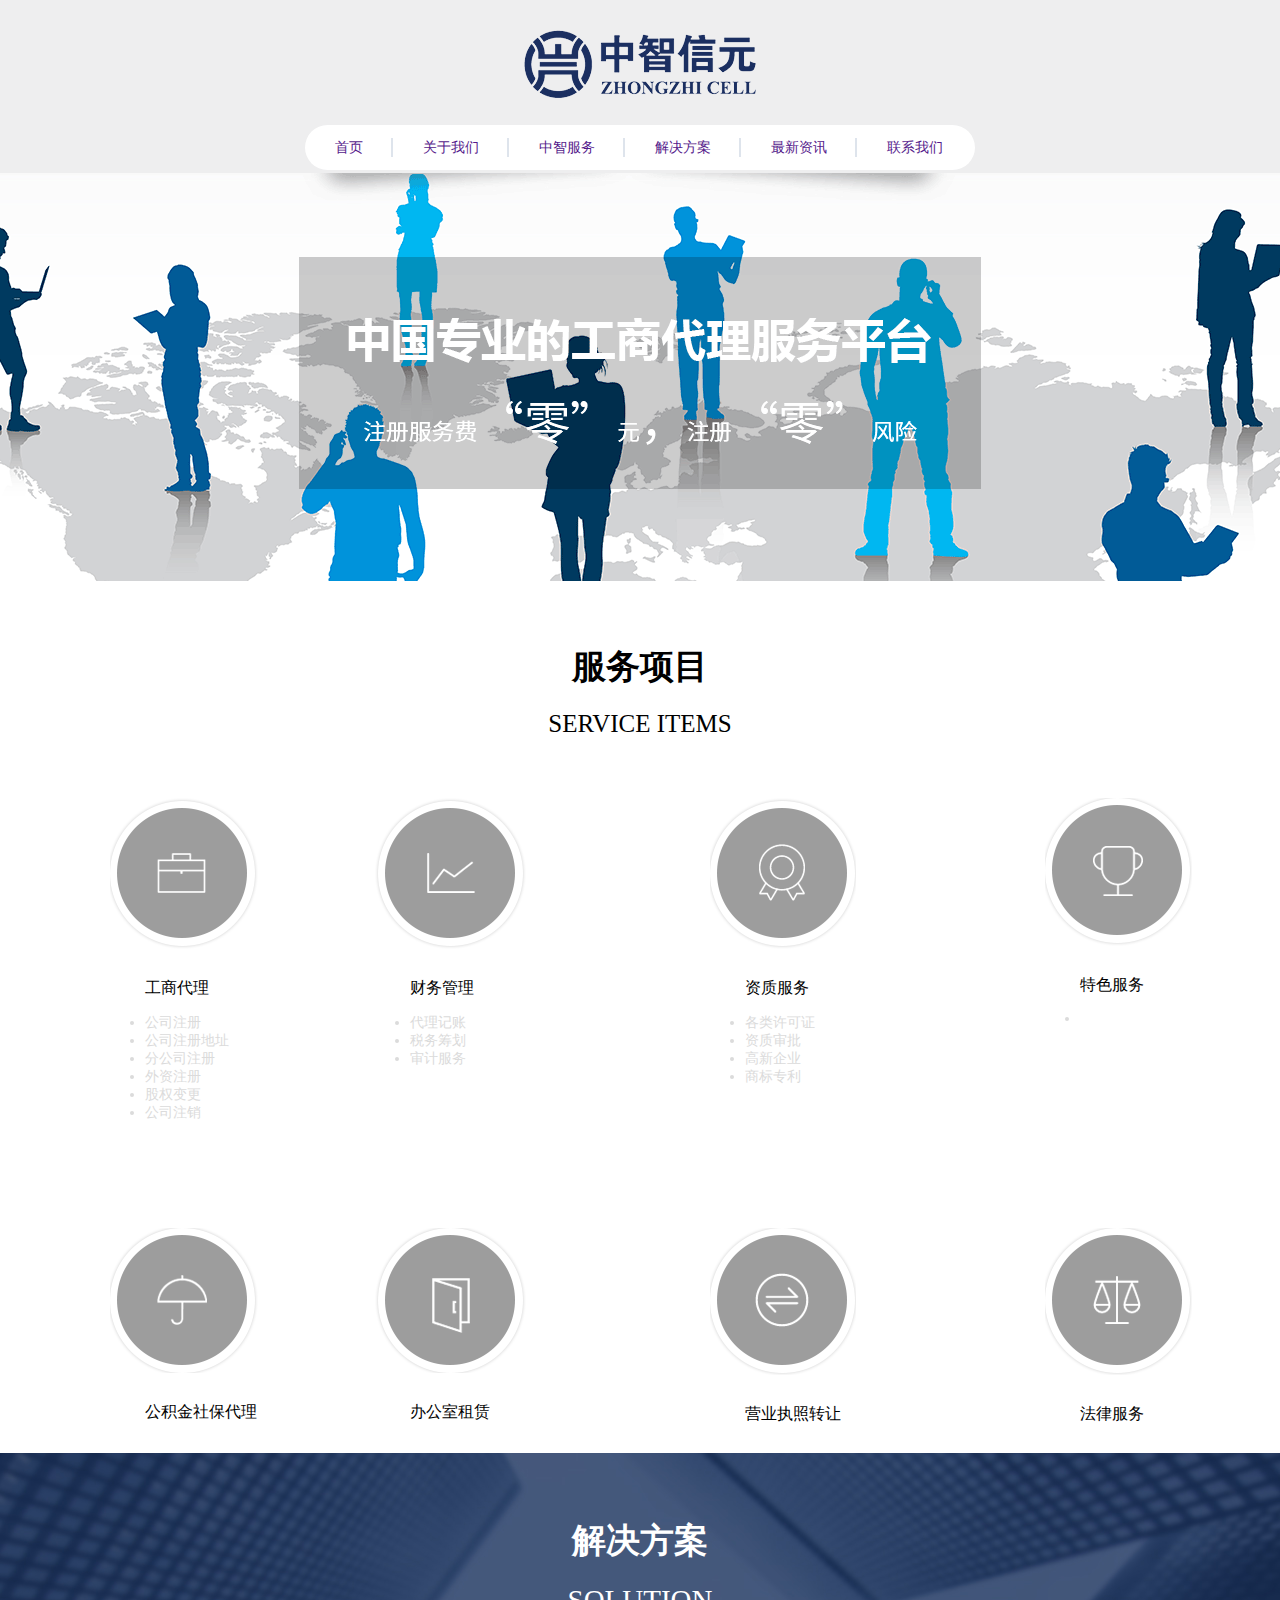
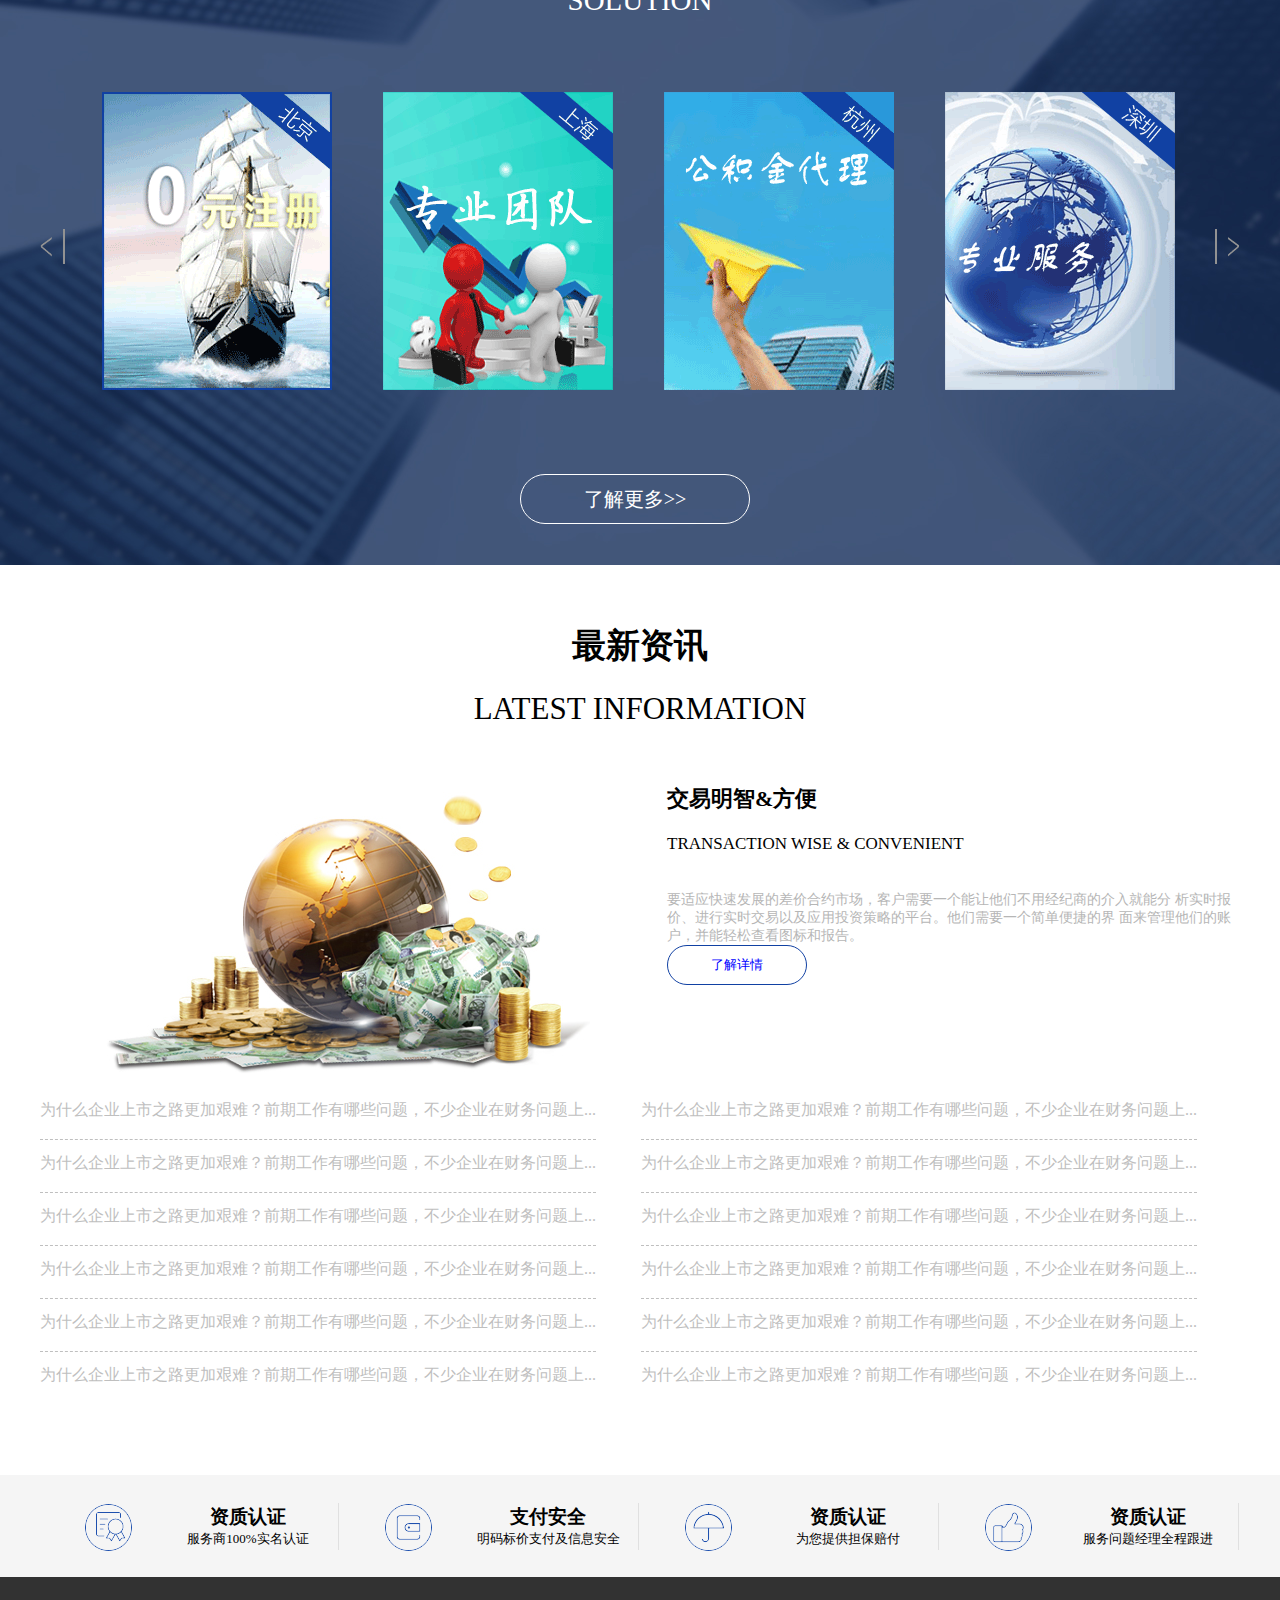
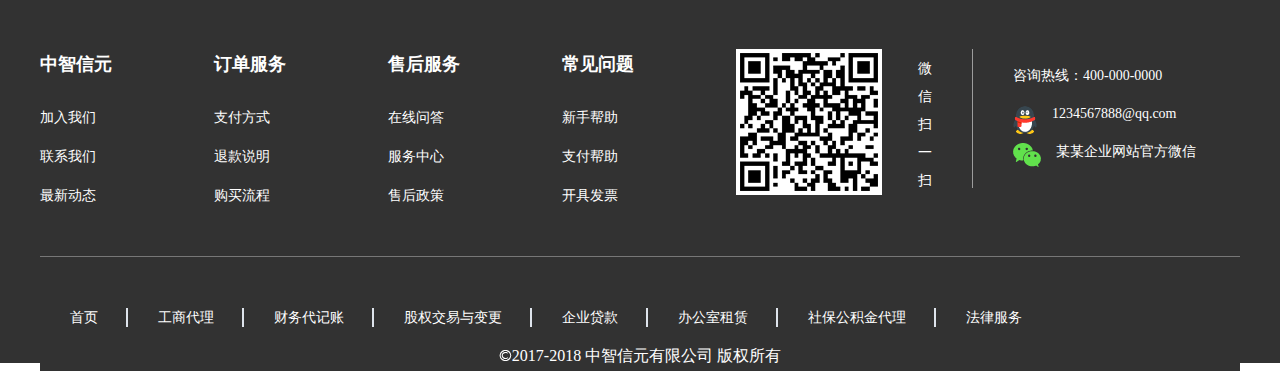
<file: images/index.html>
<!DOCTYPE html>
<html lang="en">
<head>
	<meta charset="UTF-8">
	<title>中智首页</title>
	<link rel="stylesheet" type="text/css" href="../css/index.css">
</head>
<body>
	<div class="header">
		<div class="logo">
			<img src="./logo.png">
		</div> 
		<ul class="nav">
			<li>
				<a href="" class="first">首页</a>
			</li>
			<li class="last">
				<a href="">关于我们</a>
			</li>
			<li class="last">
				<a href="">中智服务</a>
			</li>
			<li class="last">
				<a href="">解决方案</a>
			</li>
			<li class="last">
				<a href="">最新资讯</a>
			</li>
			<li class="last">
				<a href="">联系我们</a>
			</li>
		</ul>
	</div>
	<div class="tupian">
	</div>
	<div class="fuwu">
		<h3 class="xiangmu">服务项目</h3>
		<p class="yingwen">SERVICE ITEMS</p>
		<div class="sige">
			<ul>
				<li>
					<div class="diyi a">
						<img class="xiaotu" src="./1.png">
						<ul class="xiaozi">
							<p class="biaoti">工商代理</p>
							<li class="biao">公司注册</li>
							<li class="biao">公司注册地址</li>
							<li class="biao">分公司注册</li>
							<li class="biao">外资注册</li>
							<li class="biao">股权变更</li>
							<li class="biao">公司注销</li>
						</ul>
				    </div>

			    </li>
			    <li>
					<div class="diyi b">
						<img class="xiaotu" src="./2.png">
						<ul class="xiaozi">
							<p class="biaoti">财务管理</p>
							<li class="biao">代理记账</li>
							<li class="biao">税务筹划</li>
							<li class="biao">审计服务 </li>
						</ul>
				    </div>
			    </li>
			    <li>
					<div class="diyi b">
						<img class="xiaotu" src="./3.png">
						<ul class="xiaozi">
							<p class="biaoti">资质服务</p>
							<li class="biao">各类许可证</li>
							<li class="biao">资质审批</li>
							<li class="biao">高新企业</li>
							<li class="biao">商标专利</li>
						</ul>
				    </div>
			    </li>
			    <li>
					<div class="diyi a">
						<img class="xiaotu" src="./4.png">
						<ul class="xiaozi">
							<p class="biaoti">特色服务</p>
							<li class="biao"> </li>
						</ul>
				    </div>
			    </li>
			</ul>
		</div>
		<div class="housige">
			<ul>
				<li>
					<div class="dier a">
						<img class="xiaotu" src="./5.png">
						<ul class="xiaozi">
							<p class="biaoti">公积金社保代理</p>
						</ul>
					</div>
				</li>
				<li>
					<div class="dier b">
						<img class="xiaotu" src="./6.png">
						<ul class="xiaozi">
							<p class="biaoti">办公室租赁</p>
						</ul>
					</div>
				</li>
				<li>
					<div class="dier b">
						<img class="xiaotu" src="./7.png">
						<ul class="xiaozi">
							<p class="biaoti">营业执照转让</p>
						</ul>
					</div>
				</li>
				<li>
					<div class="dier a">
						<img class="xiaotu" src="./8.png">
						<ul class="xiaozi">
							<p class="biaoti">法律服务</p>
						</ul>
					</div>
				</li>
			</ul>
		</div>
	</div>
	<div class="jiejue">
		<div class="box">
			<h3>解决方案</h3>
			<p>SOLUTION</p>
			<ul class="sifutu">
				<li>
					<div>
                         <img src="./10.png" alt="">
					</div>

				</li>
				<li>
					<div>
                         <img src="./11.png" alt="">
					</div>

				</li>
				<li>
					<div>
                         <img src="./12.png" alt="">
					</div>

				</li>
				<li>
					<div>
                         <img src="./13.png" alt="">
					</div>

				</li>
			</ul>
			<span class="zuojiantou"><img src="./left.png" alt=""></span>
			<span class="youjiantou"><img src="./right.png" alt=""></span>
			<button>了解更多>></button>
		</div>
	</div>
	<div class="zixun">
		<h3>最新资讯</h3>
		<p class="pp">LATEST INFORMATION</p>
		<img src="./20.png" alt="">
		<div class="youzi">
			<h4>交易明智&方便</h4>
			<p class="p1">TRANSACTION WISE & CONVENIENT</p>
			<p class="p2">要适应快速发展的差价合约市场，客户需要一个能让他们不用经纪商的介入就能分 析实时报价、进行实时交易以及应用投资策略的平台。他们需要一个简单便捷的界
			面来管理他们的账户，并能轻松查看图标和报告。</p>
		<button>了解详情</button>
	    </div>
	<div class="liebiao a">
		<ul>
			<li>为什么企业上市之路更加艰难？前期工作有哪些问题，不少企业在财务问题上...</li>
			<li>为什么企业上市之路更加艰难？前期工作有哪些问题，不少企业在财务问题上...</li>
			<li>为什么企业上市之路更加艰难？前期工作有哪些问题，不少企业在财务问题上...</li>
			<li>为什么企业上市之路更加艰难？前期工作有哪些问题，不少企业在财务问题上...</li>
			<li>为什么企业上市之路更加艰难？前期工作有哪些问题，不少企业在财务问题上...</li>
			<li>为什么企业上市之路更加艰难？前期工作有哪些问题，不少企业在财务问题上...</li>
		</ul>
	</div>
		<div class="liebiao b">
		<ul>
			<li>为什么企业上市之路更加艰难？前期工作有哪些问题，不少企业在财务问题上...</li>
			<li>为什么企业上市之路更加艰难？前期工作有哪些问题，不少企业在财务问题上...</li>
			<li>为什么企业上市之路更加艰难？前期工作有哪些问题，不少企业在财务问题上...</li>
			<li>为什么企业上市之路更加艰难？前期工作有哪些问题，不少企业在财务问题上...</li>
			<li>为什么企业上市之路更加艰难？前期工作有哪些问题，不少企业在财务问题上...</li>
			<li>为什么企业上市之路更加艰难？前期工作有哪些问题，不少企业在财务问题上...</li>
		</ul>
	</div>
	</div>
	<div class="weibu">
		<div class="weibu2">
			<ul>
				<li>
					<div class="tushu">
						<img src="./30.png" alt="">
						<h6>资质认证</h6>
						<p>服务商100%实名认证</p>
					</div>
				</li>
				<li>
					<div class="tushu">
						<img src="./31.png" alt="">
						<h6>支付安全</h6>
						<p>明码标价支付及信息安全</p>
					</div>
				</li>
				<li>
					<div class="tushu">
						<img src="./32.png" alt="">
						<h6>资质认证</h6>
						<p>为您提供担保赔付</p>
					</div>
				</li>
				<li>
					<div>
						<img src="./34.png" alt="">
						<h6>资质认证</h6>
						<p>服务问题经理全程跟进</p>
					</div>
				</li>
			</ul>
		</div>
	</div>
	<div class="zuihou">
		<div class="zuihou2">
			<ul class="aa">
				<h5>中智信元</h5>
				<li>加入我们</li>
				<li>联系我们</li>
				<li>最新动态</li>
			</ul>
			<ul class="aa">
				<h5>订单服务</h5>
				<li>支付方式</li>
				<li>退款说明</li>
				<li>购买流程</li>
			</ul>
			<ul class="aa">
				<h5>售后服务</h5>
				<li>在线问答</li>
				<li>服务中心</li>
				<li>售后政策</li>
			</ul>
			<ul class="aa">
				<h5>常见问题</h5>
				<li>新手帮助</li>
				<li>支付帮助</li>
				<li>开具发票</li>
			</ul>
			<img src="./100.png" alt="">
			<ul class="weixin">
				<li>微</li>
				<li>信</li>
				<li>扫</li>
				<li>一</li>
				<li>扫</li>
			</ul>
			<img class="lll" src="./lll.png" alt="">
			<ul class="qq">
				<li>咨询热线：400-000-0000</li>
				<li><img src="./qq.png" alt="">1234567888@qq.com</li>
				<li><img src="./wx.png" alt="">某某企业网站官方微信</li>
			</ul>
			<img src="./llll.png" alt="" style="width: 100%; ; margin-top: 30px; margin-bottom: 38px;"> 
			</div>
			<div class="zuizuihou">
		<ul class="zuihou3">
			<li>
				首页
			</li>
			<li>
				工商代理
			</li>
			<li>
				财务代记账
			</li>
			<li>
				股权交易与变更
			</li>
			<li>
				企业贷款
			</li>
			<li>
				办公室租赁
			</li>
			<li>
				社保公积金代理
			</li>
			<li>
				法律服务
			</li>
		</ul>
	</div>
		<div class="zuihou4">
			<div class="zuihou5">
				<p><img src="./qqq.png" alt="">2017-2018 中智信元有限公司 版权所有</p>
			</div>
		</div>
		</div>
	</div>
</body>
</html>
</file>
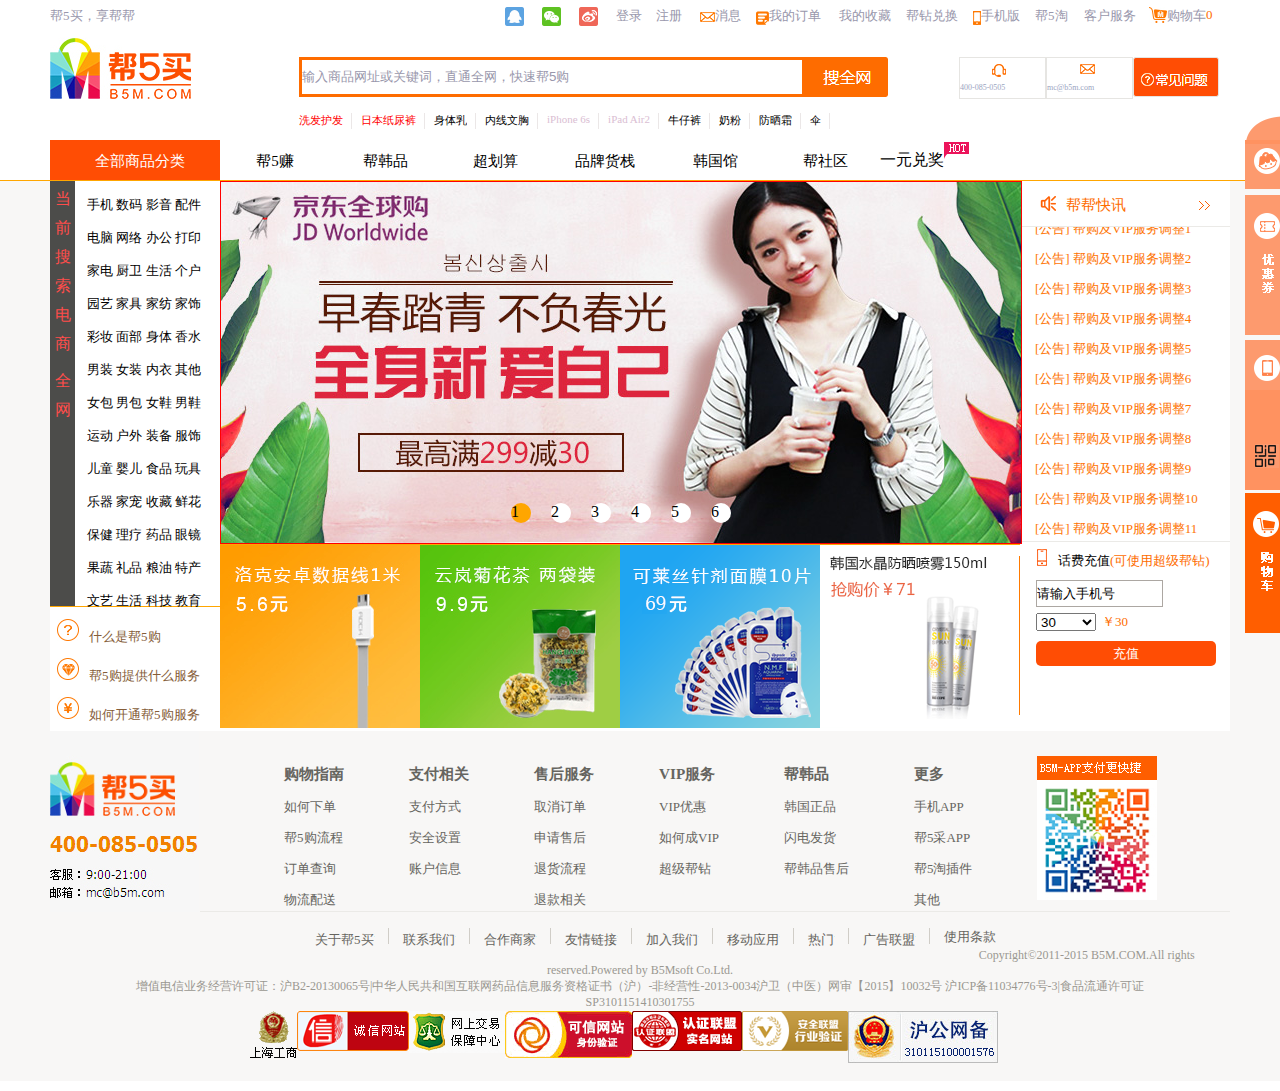
<file: 买5帮.html>
<!DOCTYPE html>
<html lang="en">
<head>
	<meta charset="UTF-8">
	<title>帮5买2</title>
	<link rel="stylesheet" href="index.css" type="text/css">
	<script type="text/javascript" src="public.js"></script> 
	<script src="animate.js"></script>
</head>
<body>
	<div class="topbig">
		<div class="top">
			<p class="one1">帮5买，享帮帮</p>
			<ul class="one2">
				<li class="b1"><span class="a1"></span></li>
				<li class="b2" ><span class="a2"></span></li>
				<li class="b3"><span class="a3"></span></li>
				<li class="b4"><p>登录</p></li>
				<li class="b4"><p>注册</p></li>
				<li class="b6"><span class="a4"></span><p>消息</p></li>
				<li class="b7"><img src="任务所需小图/img/dingdan.jpg" alt=""><p>我的订单</p></li>
				<li class="b8"><p>我的收藏</p></li>
				<li class="b8"><p>帮钻兑换</p></li>
				<li class="b10"><img src="任务所需小图/img/tp-my-phone.png" alt=""><p>手机版</p></li>
				<li class="b11"><p>帮5淘</p></li>
				<li class="b12"><p>客户服务</p></li>
				<li class="b13"><img src="任务所需小图/img/gouwuche.jpg" alt=""><p>购物车</p><p class="yellow">0</p></li>
			</ul>
		</div>
		<div class="top2">
			<div class="leftp"><img src="任务所需小图/img/logo_03.jpg" alt=""></div>
			<div class="midp">
				<input type="text" class="input" value="输入商品网址或关键词，直通全网，快速帮5购">
				<img class="sou" src="任务所需小图/img/sou.png" alt="">
				<ul class="midul">
					<li><p class="red">洗发护发</p><img src="任务所需小图/img/duanxian.png" alt=""></li>
					<li><p class="red">日本纸尿裤</p><img src="任务所需小图/img/duanxian.png" alt=""></li>
					<li><p>身体乳</p><img src="任务所需小图/img/duanxian.png" alt=""></li>
					<li><p>内线文胸</p><img src="任务所需小图/img/duanxian.png" alt=""></li>
					<li><p class="gray">iPhone 6s</p><img src="任务所需小图/img/duanxian.png" alt=""></li>
					<li><p class="gray">iPad Air2</p><img src="任务所需小图/img/duanxian.png" alt=""></li>
					<li><p>牛仔裤</p><img src="任务所需小图/img/duanxian.png" alt=""></li>
					<li><p>奶粉</p><img src="任务所需小图/img/duanxian.png" alt=""></li>
					<li><p>防晒霜</p><img src="任务所需小图/img/duanxian.png" alt=""></li>
					<li><p>伞</p><img src="任务所需小图/img/duanxian.png" alt=""></li>
				</ul>
			</div>
			<div class="rightp">
				<div class="div1"><img src="任务所需小图/img/goutong.png" alt="" class="goutong"><p class="dian">400-085-0505</p></div>
				<div class="div"><img src="任务所需小图/img/xin.png" class="goutong" alt=""><p class="dian">mc@b5m.com</p></div>
				<img src="任务所需小图/img/wenti.png" class="wenti">
			</div>
		</div>

		
	</div>
			<div class="top4">
			<div class="top3">
				<ul>
				<div class="divl"><li><p class="quan">全部商品分类</p></li></div>
				<li><p>帮5赚</p></li>
				<li><p>帮韩品</p></li>
				<li><p>超划算</p></li>
				<li><p>品牌货栈</p></li>
				<li><p>韩国馆</p></li>
				<li><p>帮社区</p></li>
				<div class="divr">
					<div class="q1">一元兑奖</div>
					<div class="q2"><img src="任务所需小图/img/hot.gif" alt=""></div>
				</div>
			    </ul>
			</div>
		</div>
		<hr class="fenjie">
	<div class="middle">
		<div class="middle1">
			<div class="m1">
			    <div class="n1">
				<p class="n1p">当</p>
				<p>前</p>
				<p>搜</p>
				<p>索</p>
				<p>电</p>
				<p>商</p>
				<p>  </p>
				<p>全</p>
				<p>网</p>
			    </div>
			    <div class="n2">
				<p>手机 数码 影音 配件</p>
				<p>电脑 网络 办公 打印</p>
				<p>家电 厨卫 生活 个户</p>
				<p>园艺 家具 家纺 家饰</p>
				<p>彩妆 面部 身体 香水</p>
				<p>男装 女装 内衣 其他</p>
				<p>女包 男包 女鞋 男鞋</p>
				<p>运动 户外 装备 服饰</p>
				<p>儿童 婴儿 食品 玩具</p>
				<p>乐器 家宠 收藏 鲜花</p>
				<p>保健 理疗 药品 眼镜</p>
				<p>果蔬 礼品 粮油 特产</p>
				<p>文艺 生活 科技 教育</p>
			    </div>
			    <hr class="fenjie1">
			    <div class="m4">
			    	<p><img src="任务所需小图/img/dd_03.jpg" alt="">什么是帮5购</p>
			     	<p><img src="任务所需小图/img/dd_06.jpg" alt="">帮5购提供什么服务</p>
				    <p><img src="任务所需小图/img/dd_08.jpg" alt="">如何开通帮5购服务</p>
			    </div>
		    </div>
		<div class="m2">
			<div class="n3" id="n3">
		    <div class="slider" id="slider">
			    <div class="slide"><img src="任务所需小图/img/bann6.png" alt=""></div>
			    <div class="slide"><img src="任务所需小图/img/bann1.jpeg" alt=""></div>
			    <div class="slide"><img src="任务所需小图/img/bann2.jpeg" alt=""></div>
			    <div class="slide"><img src="任务所需小图/img/bann3.jpeg" alt=""></div>
			    <div class="slide"><img src="任务所需小图/img/bann4.jpeg" alt=""></div>
			    <div class="slide"><img src="任务所需小图/img/bann5.jpeg" alt=""></div>
			    <div class="slide"><img src="任务所需小图/img/bann6.png" alt=""></div>
			    <div class="slide"><img src="任务所需小图/img/bann1.jpeg" alt=""></div>
			</div>
	        <img src="任务所需小图/img/spanl.jpg" alt="" id="left">
		    <img src="任务所需小图/img/spanr.jpg" alt="" id="right">
		    <ul class="nav" id="nav">
			    <li class="active">1</li>
			    <li>2</li>
			    <li>3</li>
			    <li>4</li>
			    <li>5</li>
			    <li>6</li>
		    </ul>
		    </div>


			<hr class="fenjie2">
			<div class="m5">
				<div><img src="任务所需小图/img/1(1).jpg" alt=""></div>
				<div><img src="任务所需小图/img/2.jpg" alt=""></div>
				<div><img src="任务所需小图/img/3(1).png" alt=""></div>
				<div><a href="https://shaokuangkuang.github.io/web1/%E8%AF%A6%E6%83%85%E9%A1%B5.html"><img src="任务所需小图/img/qqq.png" alt=""></a> </div>
			</div>
		</div>
		<div class="m3">
			<div class="n4">
				<div class="o1">
					<img class="o1img1" src="任务所需小图/img/ico-notice.png" alt="">
					<p>帮帮快讯</p>
					<img class="o1img2" src="任务所需小图/img/jiantou.jpg" alt="">
				</div>
				<hr class="o1fenjei">
				<div class="o2" id="o2">
					<ul id="o2p1">
						<li>[公告]   帮购及VIP服务调整1</li>
						<li>[公告]   帮购及VIP服务调整2</li>
						<li>[公告]   帮购及VIP服务调整3</li>
						<li>[公告]   帮购及VIP服务调整4</li>
						<li>[公告]   帮购及VIP服务调整5</li>
						<li>[公告]   帮购及VIP服务调整6</li>
						<li>[公告]   帮购及VIP服务调整7</li>
						<li>[公告]   帮购及VIP服务调整8</li>
						<li>[公告]   帮购及VIP服务调整9</li>
						<li>[公告]   帮购及VIP服务调整10</li>
						<li>[公告]   帮购及VIP服务调整11</li>
						<li>[公告]   帮购及VIP服务调整12</li>
						<li>[公告]   帮购及VIP服务调整13</li>
					</ul>
					<ul id="o2p2"></ul>
				</div>
			</div>
			<div class="m6">
				<hr class="m6fenjie">
				<img class="m6img" src="任务所需小图/img/phone.png" alt="">
				<p>话费充值</p>
				<p class="m6p1">(可使用超级帮钻)</p>
				<input class="m6input" type="text" value="请输入手机号">
				<select onchange="changenum1(this.options[this.options.selectedIndex].value)">
					<option value="30">30</option>
					<option value="50">50</option>
					<option value="100">100</option>
				</select>
				<p id="m6p2">￥30</p>
				<button type="button">充值</button>
			</div>
		</div>
		</div>
	</div>
	<div class="bottom">
		<div class="bottom1">
			<img src="任务所需小图/img/loginB.jpg" alt="">
			<ul class="bottom11">
				<li><h3>购物指南</h3></li>
				<li>如何下单</li>
				<li>帮5购流程</li>
				<li>订单查询</li>
				<li>物流配送</li>
			</ul>
			<ul>
				<li><h3>支付相关</h3></li>
				<li>支付方式</li>
				<li>安全设置</li>
				<li>账户信息</li>
			</ul>
			<ul>
				<li><h3>售后服务</h3></li>
				<li>取消订单</li>
				<li>申请售后</li>
				<li>退货流程</li>
				<li>退款相关</li>
			</ul>
			<ul>
				<li><h3>VIP服务</h3></li>
				<li>VIP优惠</li>
				<li>如何成VIP</li>
				<li>超级帮钻</li>
			</ul>
			<ul>
				<li><h3>帮韩品</h3></li>
				<li>韩国正品</li>
				<li>闪电发货</li>
				<li>帮韩品售后</li>
			</ul>
			<ul>
				<li><h3>更多</h3></li>
				<li>手机APP</li>
				<li>帮5采APP</li>
				<li>帮5淘插件</li>
				<li>其他</li>
			</ul>
			<img class="bottom1img" src="任务所需小图/img/erweima.jpg" alt="">
		</div>
		<div class="bottom2">
			<hr class="bottom2fenjie">
			<ul>
				<li>关于帮5买<img src="任务所需小图/img/bottom2.png" alt=""></li>
				<li>联系我们<img src="任务所需小图/img/bottom2.png" alt=""></li>
				<li>合作商家<img src="任务所需小图/img/bottom2.png" alt=""></li>
				<li>友情链接<img src="任务所需小图/img/bottom2.png" alt=""></li>
				<li>加入我们<img src="任务所需小图/img/bottom2.png" alt=""></li>
				<li>移动应用<img src="任务所需小图/img/bottom2.png" alt=""></li>
				<li>热门<img src="任务所需小图/img/bottom2.png" alt=""></li>
				<li>广告联盟<img src="任务所需小图/img/bottom2.png" alt=""></li>
				<li>使用条款</li>
			</ul>
			<p class="bottom2p">Copyright©2011-2015 B5M.COM.All rights reserved.Powered by B5Msoft Co.Ltd.</p>
			<p>增值电信业务经营许可证：沪B2-20130065号|中华人民共和国互联网药品信息服务资格证书（沪）-非经营性-2013-0034沪卫（中医）网审【2015】10032号 沪ICP备11034776号-3|食品流通许可证</p>
			<p>SP3101151410301755</p>
		</div>
		<div class="bottom3">
			<img id="bottom3img" src="任务所需小图/img/bo1.gif" alt="">
			<img src="任务所需小图/img/bo2.png"" alt="">
			<img src="任务所需小图/img/bo3.gif"" alt="">
			<img src="任务所需小图/img/bo4.png"" alt="">
			<img src="任务所需小图/img/bo5.png"" alt="">
			<img src="任务所需小图/img/bo6.png"" alt="">
			<img src="任务所需小图/img/bo7.png"" alt="">
		</div>
	</div>
	<div class="holly">
		<div class="div11" id="div1">
		    <img class="div1img1" src="任务所需小图/img/consult-s.png" alt="">
		    <img src="任务所需小图/img/xiaobang.png" alt="">
	    </div>
	    <div class="div2" id="div2">
		    <img src="任务所需小图/img/youhui.png" alt="">
	    </div>
	    <div class="div3" id="div3">
		    <img src="任务所需小图/img/app.png" alt="">
		    <img class="div3img" src="任务所需小图/img/serwei.png" alt="">
	    </div>
	    <div class="div4" id="div4">
		    <img src="任务所需小图/img/cart.png" alt="">
	    </div>	
	</div>

</body>
</html>
</file>
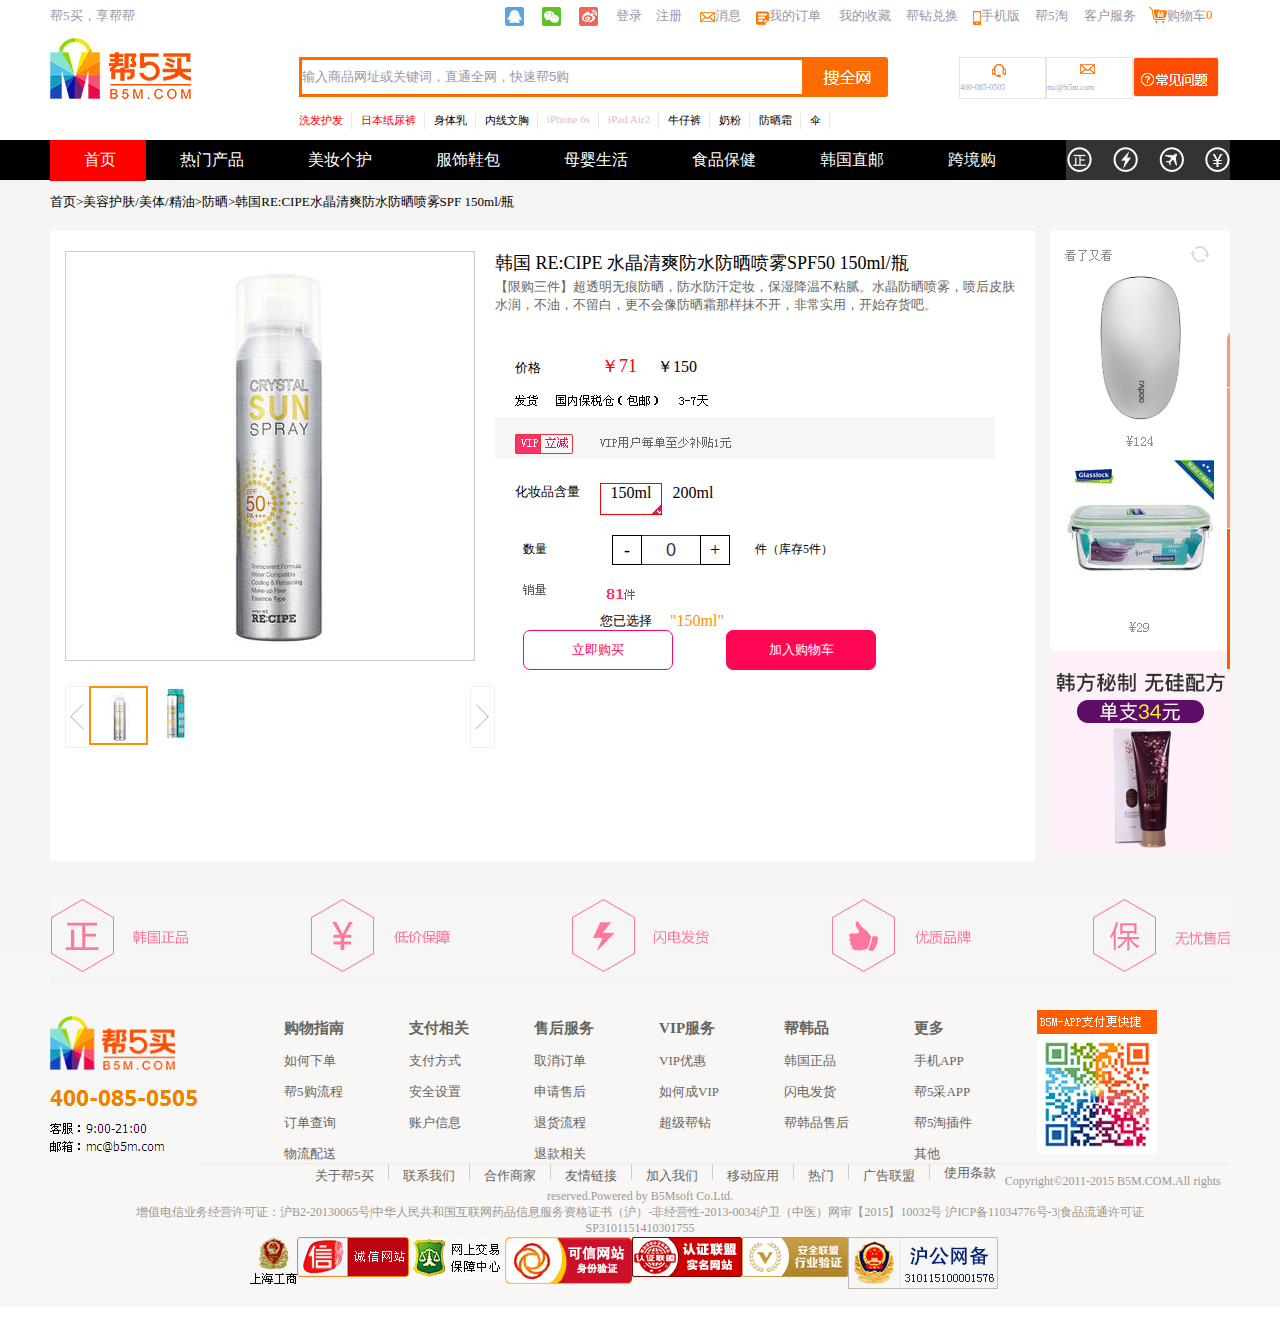
<file: 详情页.html>
<!DOCTYPE html>
<html lang="en">
<head>
	<meta charset="UTF-8">
	<title>帮5买2</title>
	<link rel="stylesheet" href="index2.css" type="text/css">
	<script type="text/javascript" src="public2.js"></script> 
</head>
<body>
	<div class="topbig">
		<div class="top">
			<p class="one1">帮5买，享帮帮</p>
			<ul class="one2">
				<li class="b1"><span class="a1"></span></li>
				<li class="b2" ><span class="a2"></span></li>
				<li class="b3"><span class="a3"></span></li>
				<li class="b4"><p>登录</p></li>
				<li class="b4"><p>注册</p></li>
				<li class="b6"><span class="a4"></span><p>消息</p></li>
				<li class="b7"><img src="任务所需小图/img/dingdan.jpg" alt=""><p>我的订单</p></li>
				<li class="b8"><p>我的收藏</p></li>
				<li class="b8"><p>帮钻兑换</p></li>
				<li class="b10"><img src="任务所需小图/img/tp-my-phone.png" alt=""><p>手机版</p></li>
				<li class="b11"><p>帮5淘</p></li>
				<li class="b12"><p>客户服务</p></li>
				<li class="b13"><img src="任务所需小图/img/gouwuche.jpg" alt=""><p>购物车</p><p class="yellow">0</p></li>
			</ul>
		</div>
		<div class="top2">
			<div class="leftp"><img src="任务所需小图/img/logo_03.jpg" alt=""></div>
			<div class="midp">
				<input type="text" class="input" value="输入商品网址或关键词，直通全网，快速帮5购">
				<img class="sou" src="任务所需小图/img/sou.png" alt="">
				<ul class="midul">
					<li><p class="red">洗发护发</p><img src="任务所需小图/img/duanxian.png" alt=""></li>
					<li><p class="red">日本纸尿裤</p><img src="任务所需小图/img/duanxian.png" alt=""></li>
					<li><p>身体乳</p><img src="任务所需小图/img/duanxian.png" alt=""></li>
					<li><p>内线文胸</p><img src="任务所需小图/img/duanxian.png" alt=""></li>
					<li><p class="gray">iPhone 6s</p><img src="任务所需小图/img/duanxian.png" alt=""></li>
					<li><p class="gray">iPad Air2</p><img src="任务所需小图/img/duanxian.png" alt=""></li>
					<li><p>牛仔裤</p><img src="任务所需小图/img/duanxian.png" alt=""></li>
					<li><p>奶粉</p><img src="任务所需小图/img/duanxian.png" alt=""></li>
					<li><p>防晒霜</p><img src="任务所需小图/img/duanxian.png" alt=""></li>
					<li><p>伞</p><img src="任务所需小图/img/duanxian.png" alt=""></li>
				</ul>
			</div>
			<div class="rightp">
				<div class="div1"><img src="任务所需小图/img/goutong.png" alt="" class="goutong"><p class="dian">400-085-0505</p></div>
				<div class="div"><img src="任务所需小图/img/xin.png" class="goutong" alt=""><p class="dian">mc@b5m.com</p></div>
				<img src="任务所需小图/img/wenti.png" class="wenti">
			</div>
		</div>
	</div>	

	<div class="mid" id="mid">
		<div class="mid1">
			<div class="black">
				<ul>
					<li id="black1">首页</li>
					<li>热门产品</li>
					<li>美妆个护</li>
					<li>服饰鞋包</li>
					<li>母婴生活</li>
					<li>食品保健</li>
					<li>韩国直邮</li>
					<li>跨境购</li>
					<li id="blackimg"><img src="任务所需小图/img/ff_03.jpg"  alt=""></li>
				</ul>
			</div>
		</div>
		<div class="mid2">
			<div class="mid2p">
				<p>首页>美容护肤/美体/精油>防晒>韩国RE:CIPE水晶清爽防水防晒喷雾SPF 150ml/瓶</p>
			</div>
		</div>	
	    <div class="mid2m">
			<div class="mid2ml" id="mid2ml">

				<div id="img2">
                <img id="Bimg" src="任务所需小图/img/pp2.png"  id="Bimg">
                </div>
                <div class="img1" id="img1">
                <img class="mid2ml1" id="mid2ml1" src="任务所需小图/img/pp0.jpeg" alt="">
                <div id="slider"></div>
               </div>
			<img class="mid2ml2" src="任务所需小图/img/spanl.jpg" alt="">
			<img class="little" id="little" onclick="huantu()" src="任务所需小图/img/sp0.jpeg" alt="">
			<img class="little1" id="little1" onclick="huantu1()" src="任务所需小图/img/sp1.jpeg" alt="">
			<img class="mid2ml3" src="任务所需小图/img/spanr.jpg" alt="">
			</div>
			<div class="mid2mr">
				<p class="mid2mrp1">韩国 RE:CIPE 水晶清爽防水防晒喷雾SPF50  150ml/瓶</p>
				<p class="mid2mrp2">【限购三件】超透明无痕防晒，防水防汗定妆，保湿降温不粘腻。水晶防晒喷雾，喷后皮肤水润，不油，不留白，更不会像防晒霜那样抹不开，非常实用，开始存货吧。</p>
				<p class="mid2mrp3">价格<p class="mid2mrp33">￥71</p>￥150</p>
				<img src="任务所需小图/img/ss_09.jpg" alt="">
				<p class="mid2mrp4">化妆品含量</p>
				<div class="duigou" id="150ml" onclick="changeml0()">150ml</div>
				<div class="duigou1" id="200ml" onclick="changeml()">200ml</div>
				<ul class="btn-numbox">
                       <li><span class="number">数量</span></li>
                       <li>
                           <ul class="count">
                               <li><span id="num-jian" class="num-jian" onclick="jian()"">-</span></li>
                               <li><input type="text" class="input-num" id="input-num" value="0">  </li>
                               <li><span id="num-jia" class="num-jia" onclick="jia()">+</span></li>
                           </ul>
                       </li>
                       <li><span class="kucun">  件（库存5件）</span></li>
                   </ul>
                   <img class="mid2mrimg" src="任务所需小图/img/oo_03.jpg" alt="">
                   <div class="ml">
                   <p class="mid2mrp5">您已选择</p><p class="mid2mrp6" id="mid2mrp6">"150ml"</p>
                   </div>
                   <button class="midbo1">立即购买</button>
                   <button class="midbo2" id="midbo2" onclick="gouwuche1()" >加入购物车</button>
			</div>
		    <div class="mid2right">
			    <img class="mid2rightimg" src="任务所需小图/img/ww_07.jpg" alt="">
		    </div>
		</div>
		<div class="mid3">
			<div class="mid3div">
			<img class="mid3img" src="任务所需小图/img/a_07.jpg" alt="">
			</div>
		</div>
	</div>
	<div class="big11" id="big11">

	</div>	
	<div class="small" id="small">
		<button class="midbo5" onclick="gouwuche()">X</button>
		<img src="任务所需小图/img/rr11_02.jpg" alt="">
		<button class="midbo3" onclick="gouwuche()">继续购物</button>
        <button class="midbo4">去购物车结算</button>
	</div>
	<div class="bottom">
		<div class="bottom1">
			<img src="任务所需小图/img/loginB.jpg" alt="">
			<ul class="bottom11">
				<li><h3>购物指南</h3></li>
				<li>如何下单</li>
				<li>帮5购流程</li>
				<li>订单查询</li>
				<li>物流配送</li>
			</ul>
			<ul>
				<li><h3>支付相关</h3></li>
				<li>支付方式</li>
				<li>安全设置</li>
				<li>账户信息</li>
			</ul>
			<ul>
				<li><h3>售后服务</h3></li>
				<li>取消订单</li>
				<li>申请售后</li>
				<li>退货流程</li>
				<li>退款相关</li>
			</ul>
			<ul>
				<li><h3>VIP服务</h3></li>
				<li>VIP优惠</li>
				<li>如何成VIP</li>
				<li>超级帮钻</li>
			</ul>
			<ul>
				<li><h3>帮韩品</h3></li>
				<li>韩国正品</li>
				<li>闪电发货</li>
				<li>帮韩品售后</li>
			</ul>
			<ul>
				<li><h3>更多</h3></li>
				<li>手机APP</li>
				<li>帮5采APP</li>
				<li>帮5淘插件</li>
				<li>其他</li>
			</ul>
			<img class="bottom1img" src="任务所需小图/img/erweima.jpg" alt="">
		</div>
		<div class="bottom2">
			<hr class="bottom2fenjie">
			<ul>
				<li>关于帮5买<img src="任务所需小图/img/bottom2.png" alt=""></li>
				<li>联系我们<img src="任务所需小图/img/bottom2.png" alt=""></li>
				<li>合作商家<img src="任务所需小图/img/bottom2.png" alt=""></li>
				<li>友情链接<img src="任务所需小图/img/bottom2.png" alt=""></li>
				<li>加入我们<img src="任务所需小图/img/bottom2.png" alt=""></li>
				<li>移动应用<img src="任务所需小图/img/bottom2.png" alt=""></li>
				<li>热门<img src="任务所需小图/img/bottom2.png" alt=""></li>
				<li>广告联盟<img src="任务所需小图/img/bottom2.png" alt=""></li>
				<li>使用条款</li>
			</ul>
			<p class="bottom2p">Copyright©2011-2015 B5M.COM.All rights reserved.Powered by B5Msoft Co.Ltd.</p>
			<p>增值电信业务经营许可证：沪B2-20130065号|中华人民共和国互联网药品信息服务资格证书（沪）-非经营性-2013-0034沪卫（中医）网审【2015】10032号 沪ICP备11034776号-3|食品流通许可证</p>
			<p>SP3101151410301755</p>
		</div>
		<div class="bottom3">
			<img id="bottom3img" src="任务所需小图/img/bo1.gif" alt="">
			<img src="任务所需小图/img/bo2.png"" alt="">
			<img src="任务所需小图/img/bo3.gif"" alt="">
			<img src="任务所需小图/img/bo4.png"" alt="">
			<img src="任务所需小图/img/bo5.png"" alt="">
			<img src="任务所需小图/img/bo6.png"" alt="">
			<img src="任务所需小图/img/bo7.png"" alt="">
		</div>
	</div>
</body>	
</html>
</file>
<file: css/index.css>
*{
	padding: 0;
	margin: 0; 
}
ul,li,ol{
	list-style: none;
} 
a{
	text-decoration: none;
}
.header{
	height: 173px;
	background-color: #eeeeef;
}
.logo{
	text-align: center;
	height: 125px;
}
.logo img{
	margin-top: 30px;
}
.nav{
	width: 670px;
	height: 45px;
	background-color: #fff;
	margin: 0 auto;
	border-radius: 23px;
}
.nav li {
	float: left;
	height: 45px;
	padding: 0 30px;
	line-height: 45px;
	background: url(../images/line.png) no-repeat right center;
	font-family: '微软雅黑';
	font-size: 14px;
}
.nav a:hover{
	display: block;
	border-bottom: 3px solid #1e50ae;
}

.nav li:last-child{
	background: none;
}
.tupian{
	width: 100%;
	height: 408px;
	background: url(../images/datu.png) no-repeat center center;
}
/*服务*/
.fuwu{
	width: 1200px;
	height: 809px;margin:0 auto;

}
.xiangmu{
	text-align: center;
	font-size: 34px;
	font-family: '微软雅黑';
	margin-top: 63px;
}
.yingwen{
	text-align: center;
	font-size: 25px;
	margin-top: 20px;
}

.sige{
	width: 1200px;
	height: 430px;
	margin: 0 auto;

}
.diyi{
	height: 430px;
	float: left;
	  
}
.diyi.b{
	width: 335px;
}
.diyi.a{
    width:265px;
}
.xiaotu{
	margin-left: 70px;
	margin-top: 60px;
}
.dier{
	height: 245px;
	float: left;  
}
.dier.a{
	width: 265px;
}
.dier.b{
	width: 335px;
}
.housige{
	width: 1200px;
	height: 245px;
	margin: 0 auto;
}
.biao{
	list-style: disc; 
	font-size: 14px;
	font-family: '微软雅黑';
	color: #dbdbdb;
}
.xiaozi{
	display: block;
	margin-left: 105px;
}
.biaoti{
	font-family: '微软雅黑'；
	font-size:16px;
	color: black;
	margin-top: 25px;
	margin-bottom:15px;
}
.jiejue{
	width: 100%;
	height: 712px;
	background: url(../images/blue.png) no-repeat center center;
}
.box{
	width: 1200px;
	height: 712px;
	margin: 0 auto ; 
}
.box h3{
	display: block;
	font-size: 34px;
	font-family: '微软雅黑';
	text-align: center;
	padding-top: 65px;
	padding-bottom: 20px;
	color: #fff;
}
.box p{
	font-size: 29px; 
	text-align: center;
	padding-bottom: 75px;
	color: #fff;
}
.box span{
	display: block
	
}
.box li{
	float: left;
	margin-right: 51px;

}
.sifutu{
	margin-left: 62px;
}
.zuojiantou{
	float: left;
	position: relative;
	bottom: 165px;
	right: 0px; 
}
.youjiantou{
	float: right;
	position: relative;
	bottom: 165px;
	left: 0px;
}
.box button{
	width: 230px;
	height: 50px;
	background: none;
	border: 1px solid #fff;
	border-radius: 25px;
	margin-top:80px;
	margin-bottom: 65px; 
	text-align: center;
	position: relative;
	left: 455px;
	font-size: 20px;
	font-family: '微软雅黑';
	color: #fff;
}
.zixun{
	height: 910px;
	width: 1200px;
	margin: 0 auto; 
}
.zixun h3{
	font-size: 34px;
	font-family: '微软雅黑';
	padding-top: 58px;
	margin-bottom: 22px;
	text-align: center;
}
.pp{
	font-size: 31px;
	margin-bottom: 57px;
	text-align: center;
}
/*最新资讯*/
.zixun img{
	margin-left:55px; 
	float: left;
	margin-right: 77px;
}
.youzi h4{
	font-size: 22px;
	font-family: '微软雅黑';
	margin-bottom: 20px;
}
.p1{
	font-size: 17px;
	margin-bottom: 37px;
}
.p2{
	color: #b6b6b6;
	font-size: 14px;
	font-family: '微软雅黑';
}
.zixun button{
	width: 140px;
	height: 40px;
	text-align: center;
	background: none;
	border:1px solid #fff;
	border-radius: 20px;
	border-color: #1141a3;
	color: blue;
	margin-bottom: 102px;
}
.liebiao{
	margin: 0 auto; 
	float: left; 
	color: #bfbfbf; 
}
.liebiao.b{
	margin-left: 45px; 
}
.liebiao li{
	border-bottom: 1px dashed #bfbfbf;
	padding-bottom: 18px;
	padding-top: 13px; 

}
.liebiao li:last-child{
	border-bottom: 0;
}
/*尾部*/
.weibu{
	height: 102px;
	width: 100%; 
	background: #f5f5f5;

}
.weibu2{
	width: 1200px;
	height: 102px;
	margin: 0 auto; 	
}
.weibu img{
	float: left;
	margin-right: 24px;
	margin-left: 45px;
}
.weibu2 div{
	float: left;
	width: 300px;
	background: url(../images/ll.png) no-repeat right center;
	padding-top: 29px;
	padding-bottom: 26px;
	text-align: center;
}
.weibu2 h6{
	font-size: 19px;
	font-family: '微软雅黑';
}
.weibu2 p{
	font-size: 13px;
	font-family: '微软雅黑';
}
/*最后*/
.zuihou{
	height: 386px;
	width: 100%; 
	background: #323232;
}
.zuihou2{
	width: 1200px;
	height: 259px;
	margin: 0 auto; 
}
.aa{
	float: left;
	margin-right: 102px;

}
.zuihou2 h5{
	margin-bottom: 33px;
	margin-top: 75px;
	font-size: 18px;
	font-family: '微软雅黑';
	color: #fff;
}
.zuihou2 li{
	color: #fff;
	font-size: 14px;
	margin-bottom: 21px;
}
.zuihou2 img{
	margin-top: 72px;
	float: left;
}
.weixin{
	width: 18px;
	height: 126px;
	float: left;
	margin-left: 36px;
	margin-top: 83px;
	margin-right: 1px;
}
.weixin li{
	margin-bottom: 10px;
}
.lll{
	margin-left: 35px;
	margin-top: 75px;
}
.qq{
	float: left;
	width: 200px;
	height: 118px;
	margin-top: 90px;
	margin-left: 40px;
}
.qq img{
	margin-top:0px; 
	margin-right: 15px;
}
.zuihou3{
	width: 1200px;
}
.zuihou3 li {
	float: left;
	width: 100%；
	height: 38px;
	padding: 0 30px;
	line-height: 45px;
	background: url(../images/line.png) no-repeat right center;
	font-family: '微软雅黑';
	font-size: 14px;
	color: #fff;
}
.zuihou3 li:last-child{
	background: none;
}
.zuihou4{
	text-align: center;
	margin-bottom: 36px;
}
.zuizuihou{
	width: 1200px;
	height: 110px;
	margin: 0 auto; 
}
.zuihou5{
	background-color: #323232;
    width: 1200px;
	margin: 0 auto; 	
	height: 25px;
	color: #fff;
}
.zuihou4{
	width: 100%;
	height: 5px;
	background-color: #323232;
}
</file>
<file: index.css>
*{
	padding: 0; 
	margin: 0 ;
}
.topbig{
	width: 100%;
	height: 133px;
	background-color: #ffffff;
	 z-index:9999;
}
.top{
	width: 1180px; 
	height: 30px;
    margin: 7px auto auto auto;
}
.one1{
	width: 150px;
	float: left;
	color: #9997ac;  
	font-size: 13px;	
}
.one2{
	color: #9997ac;
}
.top li{
	list-style: none;
	float: left;
	font-size: 13px;
}
.one1 p{
	color:#9997ac;
}
.top ul{
	width: 725px;
	height: 30px;
	float: right;
}
.top li span{ float:left;  
	          width:19px;
	          height:19px;  
              overflow:hidden;
              background-image:url(任务所需小图/img/common_min.png);
              background-repeat:no-repeat;
          }
.b1{
	width: 37px;
}
.a1{
	background-position: 0px -31px;
}
.b2{
	width: 37px; 
}
.a2{
	background-position: 0px -53px;
}  
.b3{
	width: 37px; 
}
.a3{
	background-position: 0px -75px;
} 
.b4{
	width: 40px; 
}  
.b6{
	width: 60px; 
}
.a4{
	background-position: 0px -112px;
} 
.b7{
	width: 83px; 
}
.b7 img{
	margin-top: 4px;
	float: left;
} 
.b8{
	width: 67px; 
}
.b10{
	width: 62px;
}
.b10 img{
	margin-top: 4px;
	float: left;
} 
.b11{
	width: 49px;
}
.b12{
	width: 65px;
}
.b13{
	width: 75px;
	float: left;
}
.b13 img{
	width: 20px
	margin-top: 2px;
	float: left;
}
.b13 p{
	float:left;	
}
.yellow{
	color: #fe6c00;
}
/*头部*/
.top2{
	width: 1180px; 
	height: 92px;
	margin: 0 auto; 
}
.leftp{
	float: left;
}
.midp{
	float: left;
}
.rightp{
	float: left;
}
.input{
	border: 3px solid #fe6c00;
	margin: 20px 0 12px  108px;
	width: 500px;
	height: 34px;
	float: left;
	color: #9997ac;
}
.sou{
	margin: 20px 0 12px 0; 
}
.midul{
	width: 590px;
	height: 14px;
	margin-left: 108px;
	font-size: 11px;
}
.midp li{
	list-style: none;
	float: left;
}
.midul p{
	float: left;
}
.red{
	color: #ff0000;
}
.gray{
	color: #dabed3;
}
.dightp{

}
.div1{
	margin-top: 20px;
	width: 85px;
	height: 40px;
	border: 1px solid #e6e5e2;
	float: left;
	margin-left: 70px;
}
.div{
	margin-top: 20px;
	width: 85px;
	height: 40px;
	border: 1px solid #e6e5e2;
	float: left;
}
.goutong{
	margin-left: 30px;
	text-align:center;
	margin-top: 5px;
}
.dian{
	color:#9ba4bf;
	font-size: 8px;
}
.wenti{
	margin-top: 20px;
}
/*头部3*/
.top4{
	width: 1180px; 
	height: 40px;
	margin: 0 auto;
}
.top3{
	width: 1180px; 
	height: 40px;
	float: left;
}
.top3 li{
	height: 40px;
	list-style: none;
	float: left;
}
.top3 p{
	margin-top: 12px;
	width: 110px;
	height: 40px;
	text-align: center;
	font-size: 15px;
}
.divl{
	height: 40px;
	width: 170px;
	float: left;
	background-color: #ff4d04; 
}
.divl p{
	color: #ffffff;
}
.quan{
	margin-left: 35px;
}
.divr{
	height: 40px;
	width: 110px;
	float: left;
}
.q1{
	margin-top: 10px;
	float: left;
}
.q2{
	height: 25px;
	width: 25px;
	float: left;
}
.fenjie{
	width: 100%;
	height: 1px;
	background-color:#ffa600;
	border:none; 
}
/*身体*/
.middle{
	height: 550px; 
	background-color: #f8f7f6; 
}
.middle1{
	margin: 0 auto; 
	width: 1180px;
	height: 550px;
	background-color: #ffffff;
}
.m1{
	margin-left: 0px;
	width: 170px;
	height: 425px;
	margin: 0 auto;
	float: left;
}
.n1{
	width: 25px;
	height: 425px;
	background-color: #4c4c4a;
	float: left;
}
.n1p{
	padding-top: 25px;
}
.n1 p{
	text-align: center;
	padding-top:8px;
	color: #ff4d4b; 
}
.n2{
	width: 145px;
	height: 425px;
	float: left;
}
.n2 p{
	margin-left: 12px;
	margin-top: 15px;
	font-size: 13px;
}
.fenjie1{
	width: 170px;
	height: 1px;
	background-color:#ffa600;
	border:none; 
	margin:0;
	padding:0;   
}
.m4{
	height: 125px;
	widows: 170px;
}
.m4 p{
	margin-top: 12px;
	margin-left: 7px;
	font-size: 13px;
	color: #855d38;
}
.m4 img{
	padding-right: 10px;
}
.m2{
	float: left;
	width: 800px;
	height: 550px;
}
.fenjie2{
	width: 800px;
	height: 1px;
	background-color:#ffa600;
	border:none;  
}
/*轮播图*/





ul,li{
	list-style: none;
}
.n3{
	width: 800px;
	height: 361px;
	border: 1px solid red;
	position: relative;
	overflow: hidden;
}
.slider{
	width: 6400px;
	position: absolute;
	left: -800px;
}
.slide{
	width: 800px;
	overflow: hidden;
	float: left;
}
#left{
	left: 40px;
	margin: 130px 0;
	float: left;
}
#right{
	right: 40px;
	margin: 130px 0;
	float: right;
}
.nav{
	position: absolute;
	left: 280px;
	bottom: 20px;
}
.nav>li{
	float: left;
	width: 20px;
	height: 20px;
	background: #ffffff;
	cursor: pointer;
	margin: 0 10px;
	border-radius: 50%;
}
.nav .active{
	background: #ffa600;
}








.m5 div{
	float: left;
}
.m3{
	height: 550px;
	width:210px; 
	float: left;	
}
.n4{
	height: 360px;
	width: 210px;
}
.o1{
	height: 45px;
	width: 210px;
}
.o1img1{
	margin: 15px 10px 0px 20px;
	float: left;
}
.o1img2{
	margin:20px 20px 0 0 ;
	float: right;
}
.o1 p{
	text-align: center;
	margin-top: 15px;
	float: left;
	font-size: 15px;
	color: #fe6c00;
}
.o2{
	height: 310px;
	width: 210px;
	overflow: hidden;
}
.o2 li{
	list-style: none;
	color: #fe7403;
	line-height: 30px;
	margin-left: 15px;
	font-size: 13px;
	
}
.o1fenjei{
	width: 210px;
	height: 1px;
	background-color:#ebeae7;
	border:none; 
}
.m6{
	width:210px;
	height: 125px;
}
.m6fenjie{
	width: 210px;
	height: 1px;
	background-color:#ebeae7;
	border:none; 
}
.m6 img{
	margin:7px 11px 9px 17px;
	float: left;

}
.m6 p{
	float: left;
	font-size: 13px;
	margin: 10px 0px; 
}
.m6p1{
	color:#fe6c00;
}
.m6input{
	margin-left: 16px;
	width: 125px;
	height: 25px;
	border: 1px solid #aca7a2;
	float: left;
}
.m6 select{
	margin: 6px 0px 0px  16px;
	width: 60px;
	height: 18px;
	float: left;
}
#m6p2{
	margin-top:6px;
	margin-left: 6px;
	color:#fe6c00;
}
.m6 button{
	width: 180px;
	height: 25px;
	float: left;
	border:none; 	
	background-color: #ff4d04;
	border-radius: 5px;
	margin-left: 16px;
	color: #ffffff;
}
/*尾部*/



.bottom{
	height: 350px;
	background-color: #f8f7f6;
}
.bottom1{
	width: 1180px;
	height: 180px;
	margin:0 auto; 
}
.bottom1 img{
	float: left;
}
.bottom1 ul{
	float: left;
	margin-right: 65px;
	margin-top: 20px;
}
.bottom1 li{
	list-style: none;
	color: #666560;
	font-size:13px;
	margin-top: 13px;
}
.bottom11{
	margin-left: 85px;
}
.bottom1 h1{
	font-size: 18px;
	color: #000000;
}
.bottom1img{
	margin-top: 25px;
}
.bottom2{
	width: 1180px;
	height: 100px;
	margin:0 auto; 
}
.bottom2fenjie{
	width: 1030px;
	height: 1px;
	background-color:#ebeae7;
	border:none;
	float: right; 
}
.bottom2 ul{
	width: 1030px;
	height: 20px;
	margin-left: 265px;
	padding-top: 17px;
}
.bottom2 li{
	list-style: none;
	float: left;
	color: #666560;
	font-size: 13px;
}
.bottom2 p{
	font-size:12px;
	color: #9a9791;
	text-align: center;
}
.bottom3{
	width: 1180px;
	height: 80px;
	margin:0 auto; 
}
.bottom3 img{
	float: left;
}
#bottom3img{
	margin-left:200px; 
}

.holly{
	height: 100%;
	width: 100%;
	position: relative;
}
.div11,.div2,.div3,.div4{
	width: 125px;
	background-color: #ff9260;
	position: fixed;
	right: -90px;
	float: right;
	margin-bottom: 5px;
}
.div11{
	height: 100px;
	top: 80px;
}
.div2{
	top: 195px;
	height: 140px;
}
.div3{
	top: 340px;
	height: 150px;
}
.div4{
	top: 493px;
	height: 140px;
}
.div1img1{
	background-color: #ffffff;
	border:none; 
}
.div3img{
	margin-top: 50px;
	margin-left: 10px;
}
</file>
<file: index2.css>
*{
	padding: 0; 
	margin: 0 ;
}
.topbig{
	width: 100%;
	height: 133px;
	background-color: #ffffff;
	 z-index:9999;
}
.top{
	width: 1180px; 
	height: 30px;
    margin: 7px auto auto auto;
}
.one1{
	width: 150px;
	float: left;
	color: #9997ac;  
	font-size: 13px;	
}
.one2{
	color: #9997ac;
}
.top li{
	list-style: none;
	float: left;
	font-size: 13px;
}
.one1 p{
	color:#9997ac;
}
.top ul{
	width: 725px;
	height: 30px;
	float: right;
}
.top li span{ float:left;  
	          width:19px;
	          height:19px;  
              overflow:hidden;
              background-image:url(任务所需小图/img/common_min.png);
              background-repeat:no-repeat;
          }
.b1{
	width: 37px;
}
.a1{
	background-position: 0px -31px;
}
.b2{
	width: 37px; 
}
.a2{
	background-position: 0px -53px;
}  
.b3{
	width: 37px; 
}
.a3{
	background-position: 0px -75px;
} 
.b4{
	width: 40px; 
}  
.b6{
	width: 60px; 
}
.a4{
	background-position: 0px -112px;
} 
.b7{
	width: 83px; 
}
.b7 img{
	margin-top: 4px;
	float: left;
} 
.b8{
	width: 67px; 
}
.b10{
	width: 62px;
}
.b10 img{
	margin-top: 4px;
	float: left;
} 
.b11{
	width: 49px;
}
.b12{
	width: 65px;
}
.b13{
	width: 75px;
	float: left;
}
.b13 img{
	width: 20px
	margin-top: 2px;
	float: left;
}
.b13 p{
	float:left;	
}
.yellow{
	color: #fe6c00;
}
/*头部*/
.top2{
	width: 1180px; 
	height: 92px;
	margin: 0 auto; 
}
.leftp{
	float: left;
}
.midp{
	float: left;
}
.rightp{
	float: left;
}
.input{
	border: 3px solid #fe6c00;
	margin: 20px 0 12px  108px;
	width: 500px;
	height: 34px;
	float: left;
	color: #9997ac;
}
.sou{
	margin: 20px 0 12px 0; 
}
.midul{
	width: 590px;
	height: 14px;
	margin-left: 108px;
	font-size: 11px;
}
.midp li{
	list-style: none;
	float: left;
}
.midul p{
	float: left;
}
.red{
	color: #ff0000;
}
.gray{
	color: #dabed3;
}
.dightp{

}
.div1{
	margin-top: 20px;
	width: 85px;
	height: 40px;
	border: 1px solid #e6e5e2;
	float: left;
	margin-left: 70px;
}
.div{
	margin-top: 20px;
	width: 85px;
	height: 40px;
	border: 1px solid #e6e5e2;
	float: left;
}
.goutong{
	margin-left: 30px;
	text-align:center;
	margin-top: 5px;
}
.dian{
	color:#9ba4bf;
	font-size: 8px;
}
.wenti{
	margin-top: 20px;
}







.mid{
	width: 100%;
	height: 817px;
	background-color: #f6f5f4;
}
.mid1{
	width: 100%;
	height: 40px;
	background-color:black;
}
.black{
	height: 40px;
	width: 1180px;
	margin:0 auto; 
}
.black li{
	list-style: none;
	float: left;
	color: #ffffff;
	padding:10px 30px 10px 34px; 
}
#blackimg{
	float: right;
	padding: 0; 
}
#black1{
	background-color: red;

}


/*中2*/
.mid2{
	width: 100%;
	height: 38px;	
}
.mid2p{
	margin:0 auto; 
	width: 1180px;
	height: 38px;
	font-size: 13px;	
	margin-top: 13px;
}
.mid2m{
	margin:0 auto; 
	width: 1180px;
	height: 630px;
	background-color: #ffffff;
}
.mid2ml{
	margin-top:20px; 
	width:430px;
	height: 630px;
	margin-left: 15px;
	float: left;
	position:relative;
}
.img1{
	position:relative;
}
#img2{
	position: absolute;
	width:410px;
	height:410px;
	display:none; 
	border: 1px solid #d0cdc7;
	overflow: hidden;
	left:410px;
	top:0px;
	}
#slider{
	position:absolute;
	top: 0px;
	width:150px;
	height:150px;
	background:#CCC;
	opacity:0.4;
	cursor: move;
	display:none; 
	filter:alpha(opacity=40);
}
#img1{
	width: 410px;
	height: 410px;
}
#Bimg{position:absolute;
		left:0;
		top:0;
	}
.mid2ml1{
	border: 1px solid #d0cdc7; 
}
.mid2ml2{
	margin-top:25px;
	float: left; 
}
.mid2ml3{
	margin-top:25px; 
	float: right;
}
.little{
	margin-top:25px;
	float: left;
	border: 2px solid #ff9003;
}
.little1{
	margin-top:25px;
	float: left;
}


.mid2mr{
	width: 530px;
	height: 630px;
	float: left; 
}
.mid2mrp1{
	margin-top: 20px;
	height: 27px;
	font-size: 18px;
}
.mid2mrp2{
	font-size: 13px;
	color: #676660;
	margin-bottom: 40px;
}
.mid2mrp3{
	margin-left: 20px;
	float: none;
	display: inline;
	font-size: 13px;
}
.mid2mrp33{
	color: red;
	font-size: 18px;
	float: none;
	display: inline;
	margin-left: 60px;
	margin-right: 20px;	
}
.mid2mrp4{
	height: 25px;
	float: left;
	margin: 0px 20px;
	font-size: 13px;
}
.duigou{
	float: left;
	width: 60px;
	height: 30px;
	border: 1px solid red; 
	text-align: center;
	background: url(任务所需小图/img/duigou.png) no-repeat 50px 18px;
}
.duigou1{
	float: left;
	width: 60px;
	height: 30px;
	text-align: center;
	border: 1px solid #ffffff; 
}

.mid2mr ul,li{
	list-style: none;
}
.count{
	margin-left: 65px;
}
.number{
	margin-left: 28px;
}
.kucun{
	margin-left: 25px;
}
.btn-numbox {
	display: block;
    overflow: hidden;
    float: left;
    margin-top:20px; 
}
            
.btn-numbox li {
    float: left;
}
            
.btn-numbox li .number,
.kucun {
    display: inline-block;
    font-size: 12px;
    vertical-align: sub;
}
            
.btn-numbox .count .num-jian,
.input-num,
.num-jia {
    display: inline-block;
    width: 28px;
    height: 28px;
    line-height: 28px;
    text-align: center;
    font-size: 18px;
    cursor: pointer;
    border: 1px solid ;
}
.btn-numbox .count .input-num {
    width: 58px;
    height: 28px;
    color: #333;
    border-left: 0;
    border-right: 0;
}

.mid2mrimg{
	float: left;
}
.ml{
	float: left;
	width: 450px;
}
.mid2mrp5{
	float: left;
	font-size: 13px;
	margin-left: 105px;
	margin-right: 18px;
}
.mid2mrp6{
	float: left;
	color: #ff9003;
	font-size: 16px;
}
.mid2mr button{
	float: left;
	width: 150px;
	height: 40px;
	margin-left: 28px;
	margin-right: 25px;
	border: 1px solid #ff0754;
	border-radius: 7px; 
}
.midbo1{
	background-color: #ffffff;
	color: #ff0754;	
}
.midbo2{
	background-color: #ff0754;
	color: #ffffff;
}



.mid2right{
	width: 195px;
	height: 630px;
	float: right;
	background-color: #f6f5f4;	
}
.mid2rightimg{
	float: right;
}

.mid3{
	width: 100%;
	height: 104px;
	float: left;
}
.mid3div{
	width: 1180px;
	height: 104px;
	margin: 0 auto;
}


.midbo3,.midbo4{
	float: left;
	width: 150px;
	height: 40px;
	margin-left: 25px;
	margin-right: 25px;
	border: 1px solid #ff0754;
	border-radius: 7px; 
}
.midbo3{
	background-color: #ffffff;
	color: #ff0754;	
}
.midbo4{
	background-color: #ff0754;
	color: #ffffff;
}
.midbo5{
	background-color: #ffffff;
	border: none;
	float: right;
}

.big11{
	display:none;
	position:fixed;
    left:0;
    top:0;
    opacity:0.4;
    width:100%;
    height:100%;
    background:#dedcd8;
}
.small{
	display:none;
	position:fixed;
    left:0;
    top:0;
    left: 40%;
    top: 40%;
	background-color: #ffffff;
    border: 2px solid #aca9d3;
    width: 400px;
    height: 230px; 
}
/*尾部*/



.bottom{
	height: 350px;
	background-color: #f8f7f6; 
}
.bottom1{
	width: 1180px;
	height: 180px;
	margin:0 auto; 
}
.bottom1 img{
	float: left;
}
.bottom1 ul{
	float: left;
	margin-right: 65px;
	margin-top: 20px;
}
.bottom1 li{
	list-style: none;
	color: #666560;
	font-size:13px;
	margin-top: 13px;
}
.bottom11{
	margin-left: 85px;
}
.bottom1 h1{
	font-size: 18px;
	color: #000000;
}
.bottom1img{
	margin-top: 25px;
}
.bottom2{
	width: 1180px;
	height: 100px;
	margin:0 auto; 
}
.bottom2fenjie{
	width: 1030px;
	height: 1px;
	background-color:#ebeae7;
	border:none;
	float: right; 
}
.bottom2 ul{
	width: 1030px;
	height: 20px;
	margin-left: 265px;
	padding-top: 17px;
}
.bottom2 li{
	list-style: none;
	float: left;
	color: #666560;
	font-size: 13px;
}
.bottom2 p{
	font-size:12px;
	color: #9a9791;
	text-align: center;
}
.bottom3{
	width: 1180px;
	height: 80px;
	margin:0 auto; 
}
.bottom3 img{
	float: left;
}
#bottom3img{
	margin-left:200px; 
}
</file>
